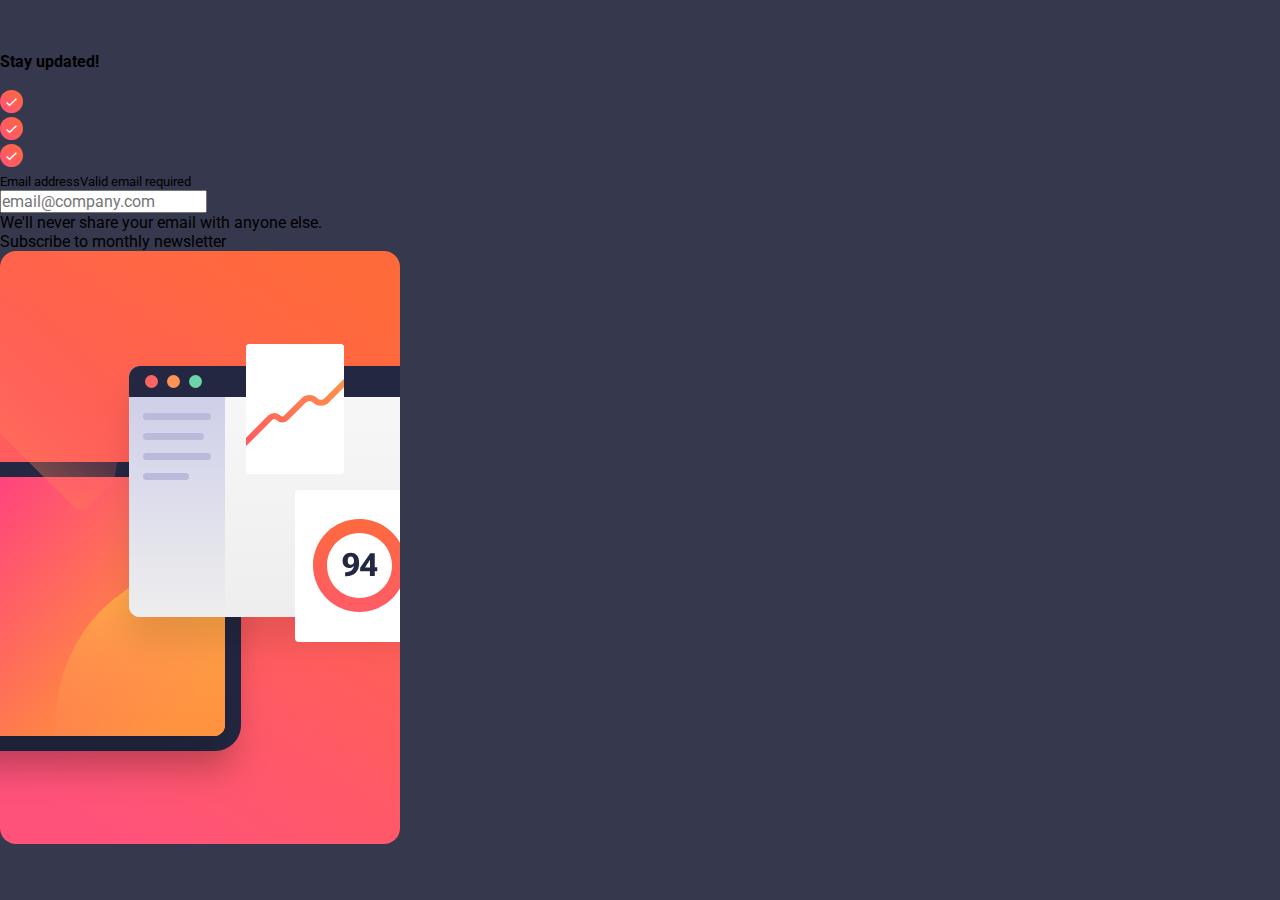
<file: index.html>
<!DOCTYPE html>
<html lang="en">
  <head>
    <meta charset="utf-8" />
    <meta name="viewport" content="width=device-width, initial-scale=1" />
    <link rel="stylesheet" href="styles/style.css" />
    <link rel="preconnect" href="https://fonts.googleapis.com" />
    <link rel="preconnect" href="https://fonts.gstatic.com" crossorigin />
    <link href="https://fonts.googleapis.com/css2?family=Roboto:wght@400;700&display=swap" rel="stylesheet" />
    <link rel="icon" href="assets/images/favicon-32x32.png" />
    <title>Newsletter sign-up form with success message</title>
    <link href="https://cdn.jsdelivr.net/npm/bootstrap@5.3.1/dist/css/bootstrap.min.css" rel="stylesheet" integrity="sha384-4bw+/aepP/YC94hEpVNVgiZdgIC5+VKNBQNGCHeKRQN+PtmoHDEXuppvnDJzQIu9" crossorigin="anonymous" />
  </head>
  <body>
    <section id="main-section">
      <div class="container">
        <div class="container-fluid w-75">
          <div class="card rounded-5 shadow-lg border-0">
            <div class="container-fluid">
              <div class="row">
                <div class="col-md-6 p-0 px-5 d-flex flex-column justify-content-center">
                  <h1 class="fw-bold display-5 mb-4">Stay updated!</h1>
                  <p class="mb-4">Join 60,000+ product managers receiving monthly updates on:</p>
                  <p class="mb-3"><img class="checklist-logo me-2" src="assets/images/icon-success.svg" alt="" /> Product dicovery and building what matters</p>
                  <p class="mb-3"><img class="checklist-logo me-2" src="assets/images/icon-success.svg" alt="" /> Measuring to ensure updates are success</p>
                  <p class="mb-4"><img class="checklist-logo me-2" src="assets/images/icon-success.svg" alt="" /> And much more!</p>
                  <form id="loginForm">
                    <div class="mb-3">
                      <div>
                        <label for="exampleInputEmail1" class="form-label fs-7 fw-bold">Email address</label
                        ><label id="label-wrong" for="exampleInputEmail1" class="form-label text-danger text-opacity-75 float-end fs-7 fw-bold d-none">Valid email required</label>
                      </div>
                      <input type="email" class="form-control focus-ring p-3 border-2 mb-4" placeholder="email@company.com" id="exampleInputEmail1" aria-describedby="emailHelp" />
                      <div id="emailHelp" class="form-text d-none">We'll never share your email with anyone else.</div>
                    </div>
                    <div class="mb-3">
                      <a type="submit" id="button-gradiant" class="btn btn-dark w-100 p-3 fw-bold">Subscribe to monthly newsletter</a>
                    </div>
                  </form>
                </div>
                <div class="col-md-6 p-4 d-flex justify-content-end">
                  <img src="assets/images/illustration-sign-up-desktop.svg" class="w-100" alt="" />
                </div>
              </div>
            </div>
          </div>
        </div>
      </div>
    </section>
    <script src="https://cdn.jsdelivr.net/npm/bootstrap@5.3.1/dist/js/bootstrap.bundle.min.js" integrity="sha384-HwwvtgBNo3bZJJLYd8oVXjrBZt8cqVSpeBNS5n7C8IVInixGAoxmnlMuBnhbgrkm" crossorigin="anonymous"></script>
    <script src="js/script.js"></script>
  </body>
</html>
</file>
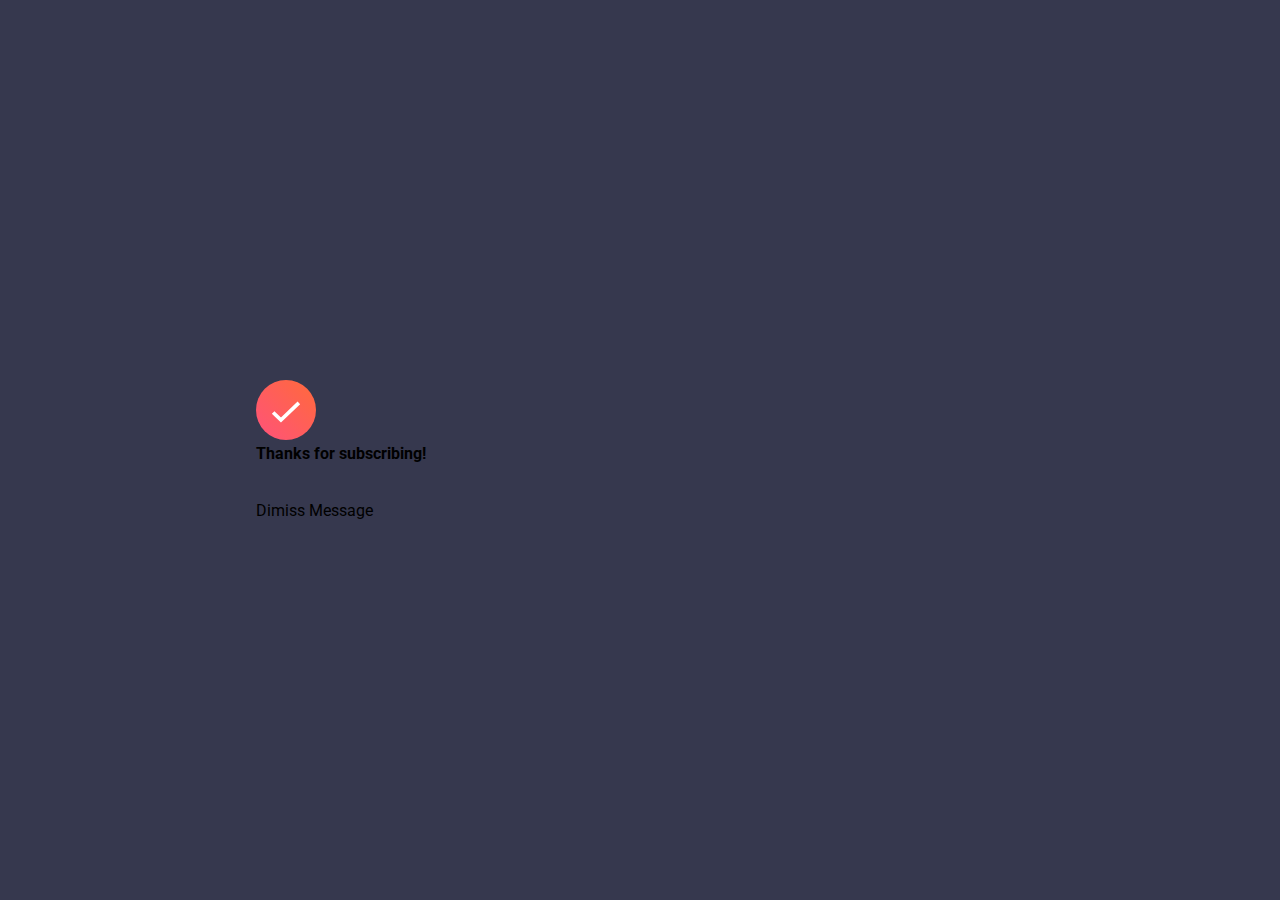
<file: thankyou.html>
<!DOCTYPE html>
<html lang="en">
  <head>
    <meta charset="utf-8" />
    <meta name="viewport" content="width=device-width, initial-scale=1" />
    <link rel="stylesheet" href="styles/style.css" />
    <link rel="preconnect" href="https://fonts.googleapis.com" />
    <link rel="preconnect" href="https://fonts.gstatic.com" crossorigin />
    <link href="https://fonts.googleapis.com/css2?family=Roboto:wght@400;700&display=swap" rel="stylesheet" />
    <link rel="icon" href="assets/images/favicon-32x32.png" />
    <title>Newsletter sign-up form with success message</title>
    <link href="https://cdn.jsdelivr.net/npm/bootstrap@5.3.1/dist/css/bootstrap.min.css" rel="stylesheet" integrity="sha384-4bw+/aepP/YC94hEpVNVgiZdgIC5+VKNBQNGCHeKRQN+PtmoHDEXuppvnDJzQIu9" crossorigin="anonymous" />
  </head>
  <body>
    <section id="main-section">
      <div class="container-lain">
        <div class="container-fluid w-50">
          <div class="card rounded-5 shadow-lg border-0 p-5">
            <div class="container-fluid">
              <img src="assets/images/icon-success.svg" class="ukuran-sendiri mb-4" alt="" />
              <h1 class="display-5 fw-bold mb-4">Thanks for subscribing!</h1>
              <p class="mb-4">S confirmation email has been sent to <span id="emailg" class="fw-bold">example@gmail.com</span>. Please open it and click the button inside to confirm your subscription.</p>
              <a type="submit" id="button-gradiant" class="btn btn-dark w-100 p-3 fw-bold">Dimiss Message</a>
            </div>
          </div>
        </div>
      </div>
    </section>
    <script src="https://cdn.jsdelivr.net/npm/bootstrap@5.3.1/dist/js/bootstrap.bundle.min.js" integrity="sha384-HwwvtgBNo3bZJJLYd8oVXjrBZt8cqVSpeBNS5n7C8IVInixGAoxmnlMuBnhbgrkm" crossorigin="anonymous"></script>
    <script>
      let email = document.querySelector("#emailg");
      window.onload = email.innerHTML = "haha@nice.com";
    </script>
    <script src="js/script.js"></script>
  </body>
</html>
</file>
<file: styles/style.css>
* {
  padding: 0;
  margin: 0;
  font-size: 16px;
  font-family: "Roboto", sans-serif;
}

#main-section {
  min-height: 100vh;
  display: flex;
  height: 100%;
  align-items: center;
  width: 100%;
  background-color: hsl(235, 18%, 26%);
}

.container {
}

.card {
  box-sizing: border-box;
}

.checklist-logo {
  width: 23px;
}

.fs-7 {
  font-size: 13px;
}

p {
  color: hsl(235, 18%, 26%) !important;
}

.form-control:focus {
  --bs-focus-ring-color: rgba(var(--bs-white-rgb), 0.25);
  border: 2px solid black !important;
  background-color: none !important;
}
#button-gradiant {
  transition: all 1s !important;
}
#button-gradiant:hover {
  background: linear-gradient(to right, hsl(346, 100%, 62%) 0%, hsl(19, 100%, 67%) 100%);
  border: 1px solid transparent;
  box-shadow: 0px 10px 43px 2px hsl(4, 100%, 67%, 0.5);
}

.form-control.wrong {
  background-color: rgba(255, 0, 0, 0.2) !important;
  color: rgba(255, 0, 0, 0.5) !important;
  border: 2px solid rgba(255, 0, 0, 0.5) !important;
}

.ukuran-sendiri {
  width: 60px !important;
}

.container-lain {
  width: 60%;
  margin: auto;
}
</file>
